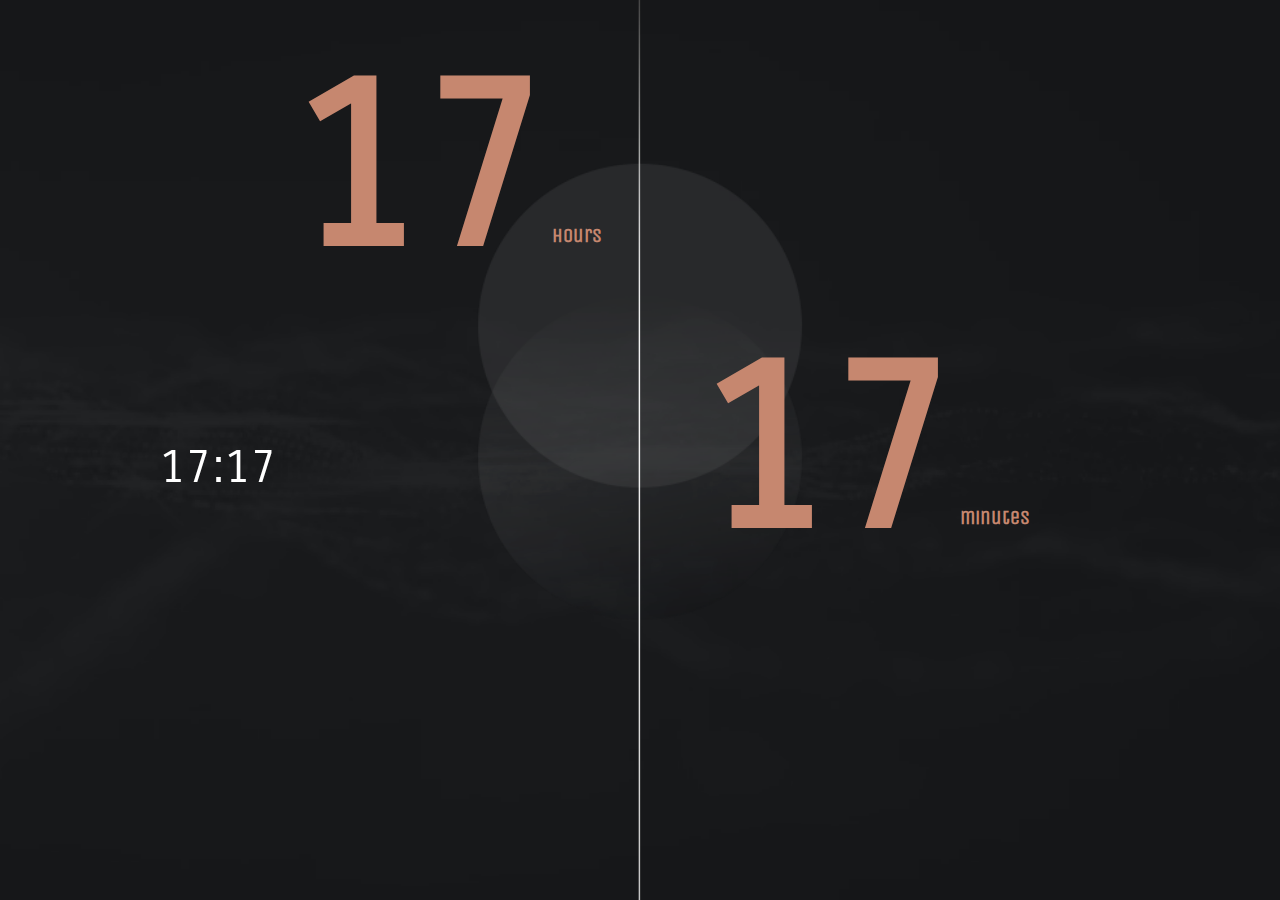
<file: index.html>
<!DOCTYPE html>
<html lang="en">
<head>
    <meta charset="UTF-8">
    <meta name="viewport" content="width=device-width, initial-scale=1.0">
    <meta http-equiv="X-UA-Compatible" content="ie=edge">
    <title>Clock</title>
    <link rel="stylesheet" href="style.css">
</head>
<body>

    <clock-calendar></clock-calendar>
        <section class="component">
            <div class="number hours clock"></div>
            <div class="number minutes clock"></div>
            <div class="number seconds clock"></div>
            <div class="fulltime clock"></div>
            <div class="number month calendar"></div>
            <div class="number day calendar"></div>
            <div class="number year calendar"></div>
            <div class="fullyear calendar"></div>
        </section>

<script src="script.js"></script>
</body>
</html>
</file>
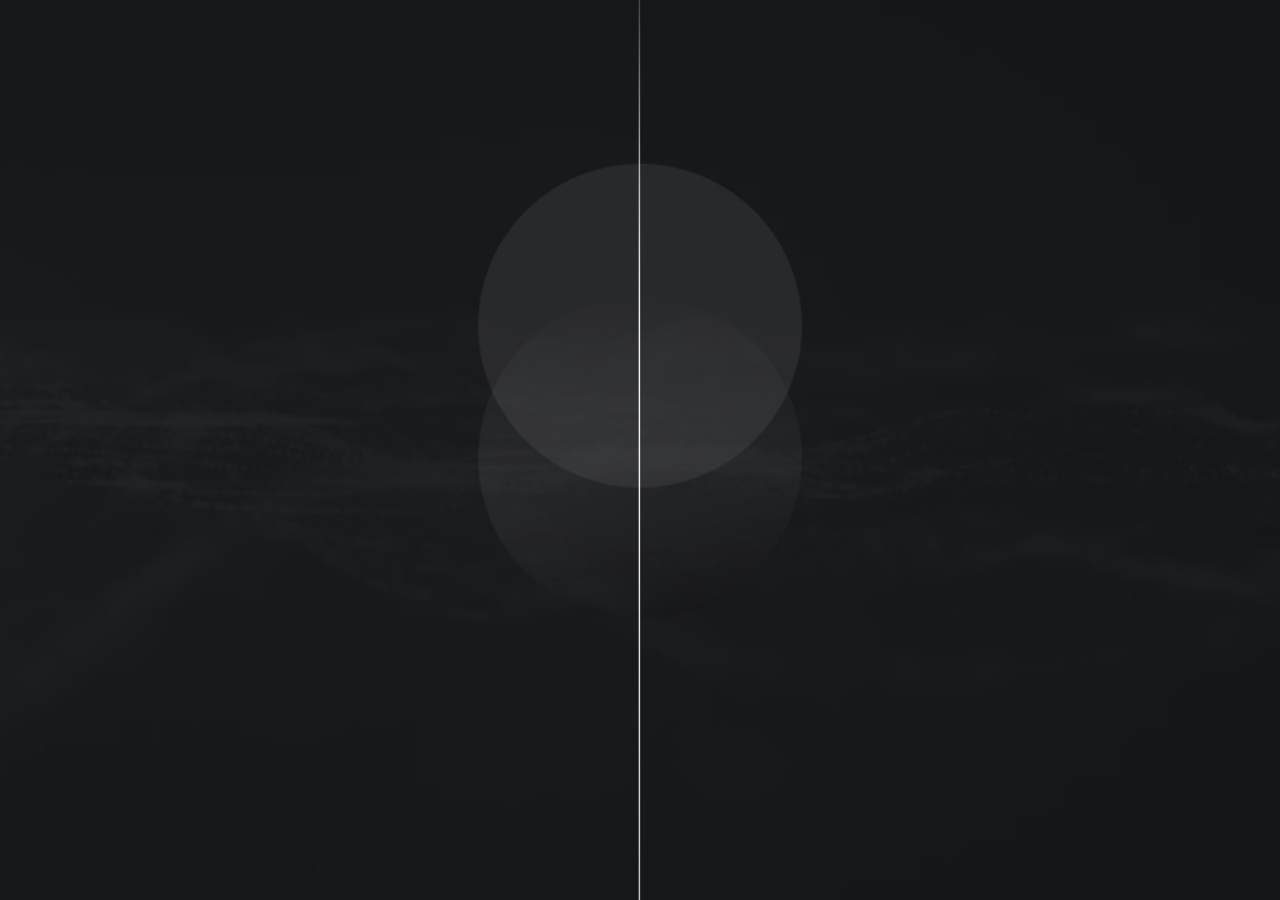
<file: indexWC.html>
<!DOCTYPE html>
<html lang="en">
<head>
    <meta charset="UTF-8">
    <meta name="viewport" content="width=device-width, initial-scale=1.0">
    <meta http-equiv="X-UA-Compatible" content="ie=edge">
    <title>Clock</title>
    <link rel="import" href="./clock-calendar.html">
    <link rel="stylesheet" href="./style.css">
</head>
<body>

    <clock-calendar></clock-calendar>

</body>
</html>
</file>
<file: style.css>
@import url('https://fonts.googleapis.com/css?family=Unica+One');

:root {
    --main-bg-color: #17181a;
    --block-bg-color: #1c1d1f; 
    --text-accent-color: #c6876f; 
    --text-main-color: #ffffff;
}

* {
    font-family: 'Unica One', bold;
    user-select: none;
}

* ::selection {
    background: red;
    color: white;
}
  
  body {
    margin: 0 auto;
    margin-top: 1%;
    max-width: 960px;
    background: url(./assets/bg.png) no-repeat center center fixed, url(./assets/img.png) no-repeat center center fixed; 
    -webkit-background-size: cover;
    -moz-background-size: cover;
    -o-background-size: cover;
    background-size: cover;
    background-color: var(--main-bg-color);
    height: 100%; 
    overflow: hidden;
  }
  
  .fulltime {
      font-size: 50px;
      color: white;
      grid-area: fulltime;
      transition: font-size 3.5s cubic-bezier(0.075, 0.82, 0.165, 1);
  }
  .fulltime:hover {
    font-size: 135px;
    color: white;
    transition: font-size 0.9s cubic-bezier(0.075, 0.82, 0.165, 1);
}
  .number {
    font-size: 250px;
    color: rgba(198, 135, 111, 1);
    font-weight: 600;
  }

  .hours {
    grid-area: top;
  }

  .hours::after{
      content: 'hours';
      font-size: 20px;
  }
  .minutes {
    grid-area: right;
  }
  .minutes::after{
    content: 'minutes';
    font-size: 20px;
}
  .seconds {
    display: none;
    grid-area: bottom;
  }
  .seconds::after {
    content: 'seconds';
    font-size: 20px;
    margin-right: 10px;
  }
  

  .year {
    grid-area: year;
    font-size: 120px;
    align-self: self-end;
    font-size: 160px;
    letter-spacing: 36px;
  }
  .month {
    margin-left: 20px;
    grid-area: month;
    font-size: 90px;
    align-self: end;
  }
  .day {
    grid-area: day;
    font-size: 150px;
  }
  .fullyear {
    font-size: 50px;
    color: white;
    grid-area: fullyear;
    transition: font-size 3.5s cubic-bezier(0.075, 0.82, 0.165, 1);
}
.fullyear:hover {
  font-size: 105px;
  color: white;
  transition: font-size 0.9s cubic-bezier(0.075, 0.82, 0.165, 1);
}

.component {
    display: grid;
    grid-template-columns: repeat(8, 120px);
    grid-template-rows: repeat(6, 125px);
    grid-gap: 1em;
    grid-template-areas: 
    ". top top . . day month month"
    ". top top . . . year year"
    "fullyear . . . right right . ."
    "fulltime . . . right right . ."
    ". . . bottom bottom . . ."
    ". . . . . . . .";
}

.hidden {
    filter: blur(20px);
    opacity: 0.3;
    transition: filter 0.7s ease;
}
</file>
